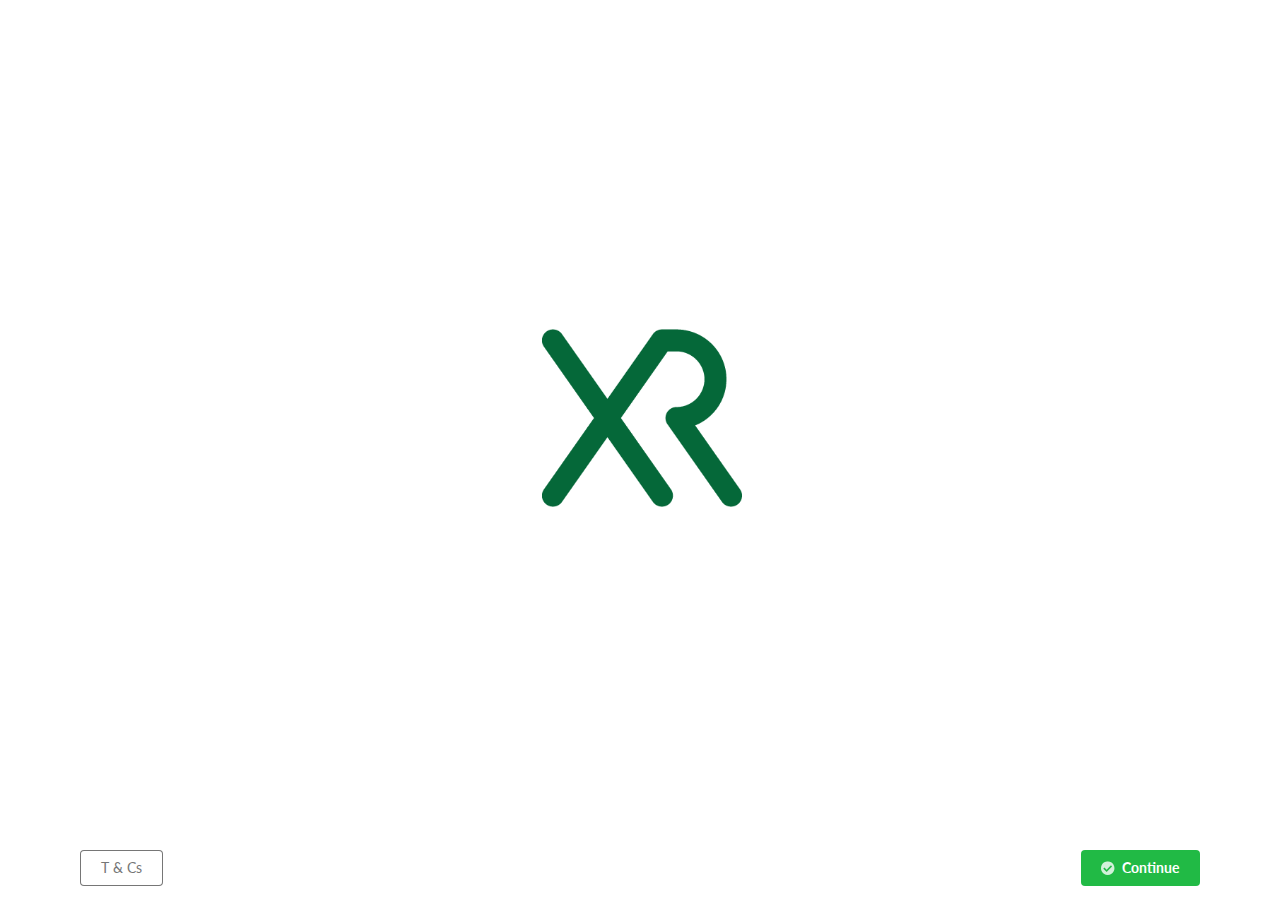
<file: launcher/index.html>
<!DOCTYPE html>
<html>
<head>
    <title>XpertRule Decision Factory Multi-KB App</title>

    <meta name="viewport" content="user-scalable=no, width=device-width, initial-scale=1.0, maximum-scale=1.0, target-densitydpi=device-dpi"/>
    <meta name="apple-mobile-web-app-capable" content="yes" />
    <meta name="apple-mobile-web-app-status-bar-style" content="black" />
    <meta name="format-detection" content="telephone=no" />
    <meta name="msapplication-tap-highlight" content="no" />

    <link rel="SHORTCUT ICON" href="images/favicon.png" />
    <link rel="apple-touch-icon" href="images/appleicon.png" />

    <link rel="stylesheet" type="text/css" href="semanticUI/semantic.min.css">
    <link rel="stylesheet" type="text/css" href="mkb.css?5">

    <script type="text/javascript" src="scripts/jquery-3.3.1.min.js"></script>
    <script type="text/javascript" src="semanticUI/semantic.min.js"></script>
    <script type="text/javascript" src="mkb.js"></script>

    <script>
        /* -------------------------------------------------------------------- */
        /* ---------------------- touch points be here ------------------------ */
        /* -------------------------------------------------------------------- */
        function doLogin(email, password, successCB, failCB) {
            // code required here to call the server and valid email & password
            if (email != "") {
                var userObj = {
                    email: email,
                    access: "user"
                };
                successCB(userObj);
            } else {
                failCB("The supplied details are not valid");
            }
        }
        function doLogout(successCB, failCB) {
            // code required here to call the server
            var userInfo = mkb.userInfo();
            console.log(userInfo.email);
            successCB();
        }
        function doResetPwd(email, successCB, failCB) {
            // code required here to send reset email to "email" with one/limited time access code
            successCB();
        }
        function doSignup(email, password, successCB, failCB) {
            // code required here to send signup email to supplied address
            successCB();
        }
        function doPopulateKBs(successCB, failCB) {
            // populate the list
            successCB({
                items: [
                    {
                        folder: "kb2",
                        name: "Pension Advisor",
                        description: "Advice on recovering a lost pension",
                        image: "xrkb/assets/pas_logo.png",
                        access: [""]
                    },
                    {
                        folder: "kb1",
                        name: "Expenses Claims",
                        description: "Process a small expenses claim",
                        image: "icon.png",
                        access: [""]
                    },
                    {
                        folder: "kb3",
                        name: "Dummy KB",
                        description: "Dummy knowledge base to demonstrate user access levels",
                        image: "images/icon.png",
                        access: ["user"]
                    }
                ]
            });
            // failCB("woops");
        }
        /* -------------------------------------------------------------------- */
        /* -------------------------------------------------------------------- */
        /* -------------------------------------------------------------------- */
        function viewChange(newView) {
            switch (newView) {
                case "list":
                    var user = mkb.userInfo();
                    if (user) {
                        $("#list_login").hide();
                        $("#list_signup").hide();
                        $("#list_logout").show();
                        $("#list_user_info").text(user.email).show();
                    } else {
                        $("#list_login").show();
                        $("#list_signup").show();
                        $("#list_logout").hide();
                        $("#list_user_info").hide();
                    }
                    if (mkb.kbs.length == 0) {
                        // app list not yet loaded!
                        $("#list_container").addClass("loading");
                        mkb.populateKBs(function() {
                            $("#list_container").removeClass("loading");
                            populateList();
                        }, function(errorMsg) {
                            $("#list_container").removeClass("loading");
                        });
                    } else {
                        populateList();
                    }
                    break;
                case "login":
                    $("#login_error").hide();
                    $("#login_email").val("");
                    $("#login_password").val("");
                    break;
                case "signup":
                    $("#signup_error").hide();
                    $("#signup_response").hide();
                    $("#signup_email").val("");
                    $("#signup_password").val("");
                    $("#signup_password2").val("");
                    break;
                case "forgot":
                    $("#forgot_error").hide();
                    $("#forgot_response").hide();
                    $("#forgot_email").val("");
                    $("#forgot_go").show();
                    break;
            }
        }
        function populateList() {
            mkb.populateList($("#list_container"));
        }
        $(function() {
            // initialize the multi-kb system
            mkb.startup(
                "welcome",     // main start view name
                viewChange,    // callback to be called on a view change
                doLogin,       // callback to be called to validate a user credentials
                doLogout,      // callback to be called to log a user out
                doResetPwd,    // callback to issue password reset
                doPopulateKBs, // callback to populate the KB list
                doSignup       // callback to perform signup
            );
            // listen for resize changes (list view)
            window.addEventListener("resize", function() {
                if (mkb.currentView == "list") {
                    populateList();
                }
            }, false);
            // ** welcome screen interactions
            $("#welcome_continue").click(function() {
                mkb.changeView("list");
            });
            $("#welcome_contact").click(function() {
                mkb.changeView("conditions");
            });
            // ** list screen interactions
            $("#list_back").click(function() {
                mkb.changeView("welcome");
            });
            $("#list_login").click(function() {
                mkb.changeView("login");
            });
            $("#list_signup").click(function() {
                mkb.changeView("signup");
            });
            $("#list_logout").click(function() {
                mkb.performLogout(
                    function() {
                        // all is good
                        mkb.changeView("list");
                    }, function(errorMsg) {
                        // woops, invalid login
                        console.log(errorMsg);
                    }
                );
            });
            // ** login screen interactions
            $("#login_back").click(function() {
                mkb.changeView("list");
            });
            $("#login_go").click(function() {
                $("#login_segment").addClass("loading");
                mkb.performLogin(
                    $("#login_email").val(),
                    $("#login_password").val(),
                    function() {
                        // all is good
                        $("#login_segment").removeClass("loading");
                        mkb.changeView("list");
                    }, function(errorMsg) {
                        // woops, invalid login
                        $("#login_segment").removeClass("loading");
                        $("#login_error p").html(errorMsg);
                        $("#login_error").show();
                    }
                );
            });
            $("#login_forgotpwd").click(function() {
                mkb.changeView("forgot");
            });
            // ** forgotten password screen interactions
            $("#forgot_go").click(function() {
                $("#forgot_response").hide();
                $("#forgot_error").hide();
                $("#forgot_segment").addClass("loading");
                mkb.resetPwd(
                    $("#forgot_email").val(),
                    function() {
                        // all is good
                        $("#forgot_segment").removeClass("loading");
                        $("#forgot_response").show();
                        $("#forgot_go").hide();
                    }, function(errorMsg) {
                        // woops
                        $("#forgot_segment").removeClass("loading");
                        $("#forgot_error p").html(errorMsg);
                        $("#forgot_error").show();
                    }
                );
            });
            $("#forgot_back").click(function() {
                mkb.changeView("login");
            });
            // ** signup screen interactions
            $("#signup_back").click(function() {
                mkb.changeView("list");
            });
            $("#signup_go").click(function() {
                $("#signup_response").hide();
                $("#signup_error").hide();
                $("#signup_go").show();
                $("#signup_segment").addClass("loading");
                mkb.signup(
                    $("#signup_email").val(),
                    $("#signup_password").val(),
                    $("#signup_password2").val(),
                    function() {
                        // all is good
                        $("#signup_segment").removeClass("loading");
                        $("#signup_response").show();
                        $("#signup_go").hide();
                    }, function(errorMsg) {
                        // woops
                        $("#signup_segment").removeClass("loading");
                        $("#signup_error p").html(errorMsg);
                        $("#signup_error").show();
                    }
                );
            });
            // ** T & C screen interactions
            $("#conditions_back").click(function() {
                mkb.changeView("welcome");
            });
        });
    </script>
</head>
<body>
    <!-- items are associated with views via "mkb-view mkb-view-xxxxxxxx" where xxxxxxxx = view name -->
    <div class="ui container" id="mkb_wrapper">
        <div id="mkb_header">
            <div class="mkb-view mkb-view-list mkb-view-login mkb-view-forgot mkb-view-signup mkb-view-conditions" style="text-align: center">
                <img src="images/logo.png" style="max-width: 100px; margin: 1em;" />
            </div>
        </div>
        <div id="mkb_body">
            <div class="mkb-view mkb-view-welcome" style="position: absolute; top: 0; left: 0; bottom: 0; right: 0; text-align: center;">
                <div style="display: inline-block; height: 100%; vertical-align: middle;"></div>
                <img src="images/logo.png" style="width: 100%; max-width: 200px; vertical-align: middle;" />
            </div>
            <div class="mkb-view mkb-view-list">
                <div class="ui segment" id="list_container">
                    <div class="mkb-list-tile">Tile</div>
                </div>
            </div>
            <div class="mkb-view mkb-view-login">
                <div class="ui header">Sign In</div>
                <div class="ui segment" id="login_segment">
                    <div class="ui form">
                        <div class="field">
                            <label>Email</label>
                            <input type="text" id="login_email" placeholder="me@mydomain.com">
                        </div>
                        <div class="field">
                            <label>Password</label>
                            <input type="password" id="login_password">
                        </div>
                        <div class="ui negative message" id="login_error">
                            <p>fail description</p>
                        </div>
                        <div style="display: flex; justify-content: space-between;">
                            <button class="ui basic secondary tiny button" id="login_forgotpwd" style="float: right;">Forgotten Password</button>
                            <button class="ui positive button" id="login_go">Login</button>
                        </div>
                    </div>
                </div>
            </div>
            <div class="mkb-view mkb-view-forgot">
                <div class="ui header">Reset Password</div>
                <div class="ui segment" id="forgot_segment">
                    <div class="ui form">
                        <div class="field">
                            <label>Email</label>
                            <input type="text" id="forgot_email" placeholder="me@mydomain.com">
                        </div>
                        <div class="ui negative message" id="forgot_error">
                            <p>fail description</p>
                        </div>
                        <div class="ui positive message" id="forgot_response">
                            <p>If the email supplied is valid, there will be an email with details on resetting your password</p>
                        </div>
                        <button class="ui positive button" id="forgot_go">Send Email</button>
                    </div>
                </div>
            </div>
            <div class="mkb-view mkb-view-signup">
                <div class="ui header">Sign Up</div>
                <div class="ui segment" id="signup_segment">
                    <div class="ui form">
                        <div class="field">
                            <label>Email</label>
                            <input type="text" id="signup_email" placeholder="me@mydomain.com">
                        </div>
                        <div class="field">
                            <label>Password</label>
                            <input type="password" id="signup_password">
                        </div>

                        <div class="field">
                            <label>Retype Password</label>
                            <input type="password" id="signup_password2">
                        </div>
                        <div class="ui negative message" id="signup_error">
                            <p>fail description</p>
                        </div>
                        <div class="ui positive message" id="signup_response">
                            <p>An email has been sent to your supplied address. Please follow the directions</p>
                        </div>
                        <div style="text-align: right;">
                            <button class="ui positive button" id="signup_go">Signup</button>
                        </div>
                    </div>
                </div>
            </div>
            <div class="mkb-view mkb-view-conditions">
                <div class="ui segment" id="conditions_container">
                    <p>XpertRule&reg; Decision Factory Launcher<br />&copy;XpertRule software Ltd. 2018</p>
                    <p>some sample terms and conditions</p>
                    <p>some sample terms and conditions</p>
                    <p>some sample terms and conditions</p>
                    <p>some sample terms and conditions</p>
                    <p>some sample terms and conditions</p>
                    <p>some sample terms and conditions</p>
                    <p>some sample terms and conditions</p>
                    <p>some sample terms and conditions</p>
                    <p>some sample terms and conditions</p>
                    <p>some sample terms and conditions</p>
                    <p>some sample terms and conditions</p>
                    <p>some sample terms and conditions</p>
                    <p>some sample terms and conditions</p>
                    <p>some sample terms and conditions</p>
                    <p>some sample terms and conditions</p>
                    <p>some sample terms and conditions</p>
                    <p>some sample terms and conditions</p>
                    <p>some sample terms and conditions</p>
                    <p>some sample terms and conditions</p>
                    <p>some sample terms and conditions</p>
                </div>
            </div>
        </div>
        <div id="mkb_footer">
            <div class="mkb-view mkb-view-welcome" style="margin-left: 0.25em; display: flex;">
                <div style="flex-grow: 1;">
                    <button class="ui grey basic button" id="welcome_contact">
                        T &amp; Cs
                    </button>
                </div>
                <div style="flex-shrink: 0;">
                    <button class="positive ui button" id="welcome_continue">
                        <i class="check circle icon"></i>Continue
                    </button>
                </div>
            </div>
            <div class="mkb-view mkb-view-list">
                <div id="list_user_info" style="margin-bottom: 0.3em; margin-top: -0.8em; text-align: center;"></div>
                <div style="display: flex; margin-left: 0.25em;">
                    <div style="flex-grow: 1;">
                        <button class="ui secondary basic button" id="list_back">
                            <i class="angle left icon"></i>Back
                        </button>
                    </div>
                    <div style="flex-shrink: 0;">
                        <button class="ui positive basic button" id="list_signup">
                            <i class="edit outline icon"></i>Sign Up
                        </button>
                    </div>
                    <div style="flex-shrink: 0;">
                        <button class="ui positive button" id="list_login">
                            <i class="user icon"></i>Sign in
                        </button>
                    </div>
                    <div style="flex-shrink: 0;">
                        <button class="ui negative basic button" id="list_logout">
                            <i class="user icon"></i>Sign out
                        </button>
                    </div>
                </div>
            </div>
            <div class="mkb-view mkb-view-login" style="display: flex; margin-left: 0.25em;">
                <button class="ui secondary basic button" id="login_back">
                    <i class="angle left icon"></i>Back
                </button>
            </div>
            <div class="mkb-view mkb-view-forgot" style="display: flex; margin-left: 0.25em;">
                <button class="ui secondary basic button" id="forgot_back">
                    <i class="angle left icon"></i>Back
                </button>
            </div>
            <div class="mkb-view mkb-view-signup" style="display: flex; margin-left: 0.25em;">
                <button class="ui secondary basic button" id="signup_back">
                    <i class="angle left icon"></i>Back
                </button>
            </div>
            <div class="mkb-view mkb-view-conditions" style="display: flex; margin-left: 0.25em;">
                <button class="ui secondary basic button" id="conditions_back">
                    <i class="angle left icon"></i>Back
                </button>
            </div>
        </div>
    </div>
</body>
</html>
</file>
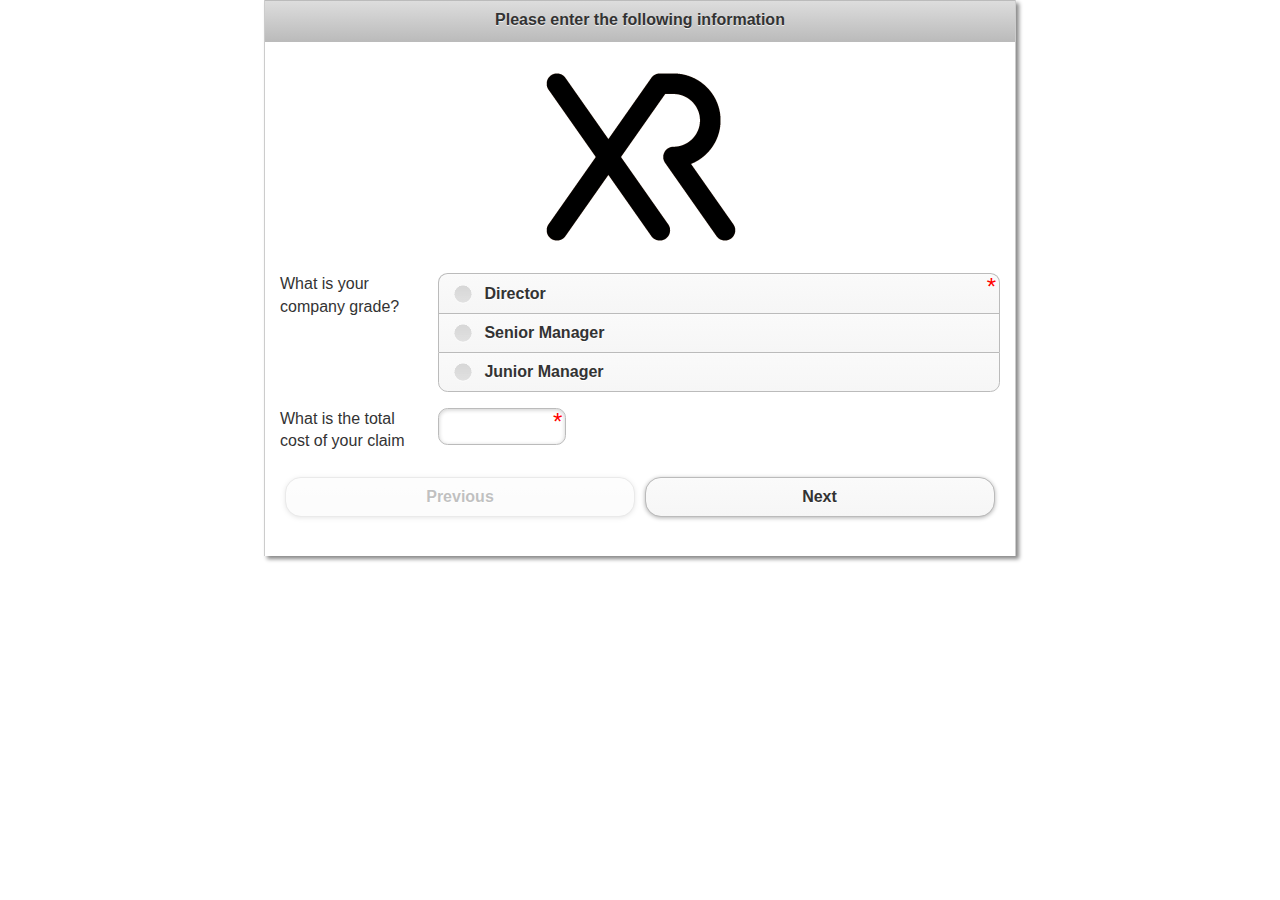
<file: apps/kb1/main.html>
<!DOCTYPE html PUBLIC "-//W3C//DTD XHTML 1.0 Transitional//EN" "http://www.w3.org/TR/xhtml1/DTD/xhtml1-transitional.dtd">
<html>
<head>
<meta http-equiv="Content-Type" content="text/html; charset=UTF-8" />
<meta charset="UTF-8" />
<meta name="viewport" content="user-scalable=no, width=device-width, initial-scale=1.0, maximum-scale=1.0"/>
<meta name="apple-mobile-web-app-capable" content="yes" />
<meta name="apple-mobile-web-app-status-bar-style" content="black" />
<link rel="SHORTCUT ICON" href="xrkb/assets/favicon.ico" />
<link rel="apple-touch-icon" href="xrkb/assets/apple-touch-icon.png" />

<script type="text/javascript" src="xrkb/jquery-1.8.2.min.js"></script>
<script type="text/javascript" src="xrkb/bootstrap.js"></script>
<script type="text/javascript">
  xrkb_setup = {container: "#my_wrapper"};
</script>

</head>
<body style="-webkit-tap-highlight-color: rgba(0,0,0,0);">
	<div id="xruipage" data-role="page" class="type-interior">
		<div id="mobheader" data-role="header" data-theme="c"></div>
		<div id="xrui" data-role="content"></div>
	</div>
</body>
</html>
</file>
<file: launcher/mkb.css>
html, body{
    overflow: hidden;
    position: fixed;
    top: 0;
    left: 0;
    bottom: 0;
    right: 0;
}
#mkb_wrapper{
    position: absolute;
    top: 0;
    left: 0;
    bottom: 0;
    right: 0;
    overflow: hidden;
    display: flex;
    flex-direction: column;
    -webkit-overflow-scrolling: auto;
}
#mkb_header{
    flex-shrink: 0;
}
#mkb_body{
    flex-grow: 1;
    overflow: hidden;
    position: relative;
}
#mkb_footer{
    flex-shrink: 0;
    padding: 1em 0;
}
#list_container,
#conditions_container{
    position: absolute;
    top: 0;
    left: 0;
    right: 0;
    bottom: 0;
    overflow-x: hidden;
    overflow-y: scroll;
    -webkit-overflow-scrolling: touch;
}
.mkb-view{
    display: none;
}
.mkb-list-tile{
    background-color: #eee;
    text-align: center;
    display: inline-flex;
    flex-direction: column-reverse;
    background-size: contain;
    background-repeat: no-repeat;
    background-position: center;
    cursor: pointer;
}
.mkb-list-tile:hover{
    opacity: 0.8;
}
.mkb-list-tile:hover .mkb-list-tile-txt{
    background-color: #16ab39;
    color: #fff;
    opacity: 1.0;
    text-shadow: none;
}
.mkb-list-tile-txt{
    padding: 0.5em 8px;
    background-color: rgba(255, 255, 255, 0.5);
    font-weight: bold;
    text-shadow: 1px 1px #fff;
}
</file>
